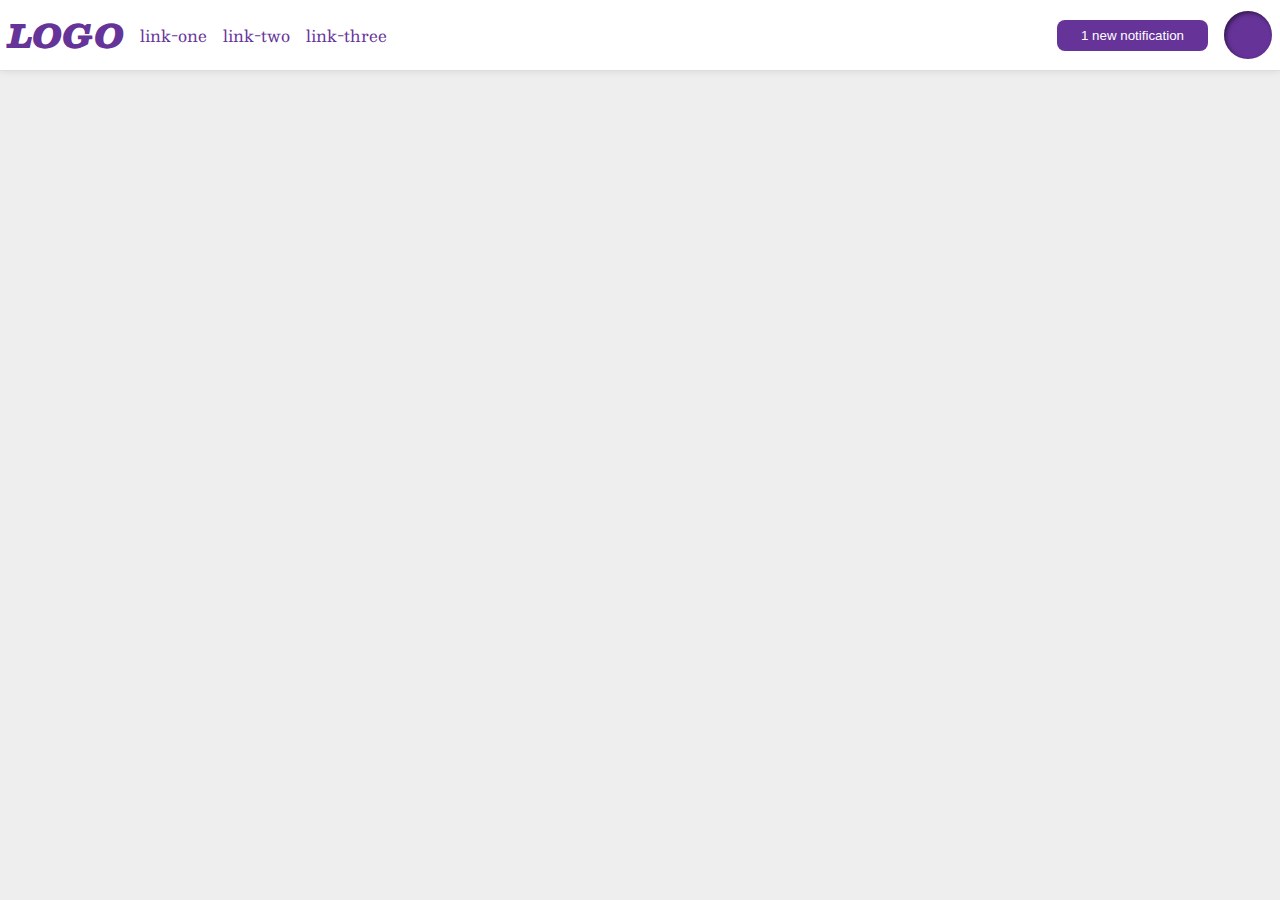
<file: foundations/flex/03-flex-header-2/index.html>
<!DOCTYPE html>
<html lang="en">
  <head>
    <meta charset="UTF-8">
    <meta http-equiv="X-UA-Compatible" content="IE=edge">
    <meta name="viewport" content="width=device-width, initial-scale=1.0">
    <title>Flex Header 2</title>
    <link rel="stylesheet" href="style.css">
  </head>
  <body>
    <div class="header">
      <div class="left-header">
        <div class="logo">
          LOGO
        </div>
        <ul class="links">
          <li><a href="https://google.com">link-one</a></li>
          <li><a href="https://google.com">link-two</a></li>
          <li><a href="https://google.com">link-three</a></li>
        </ul>
      </div>
      <div class="right-header">
        <button class="notifications">
          1 new notification
        </button>
        <div class="profile-image"></div>
      </div>  
    </div>
  </body>
</html>
</file>
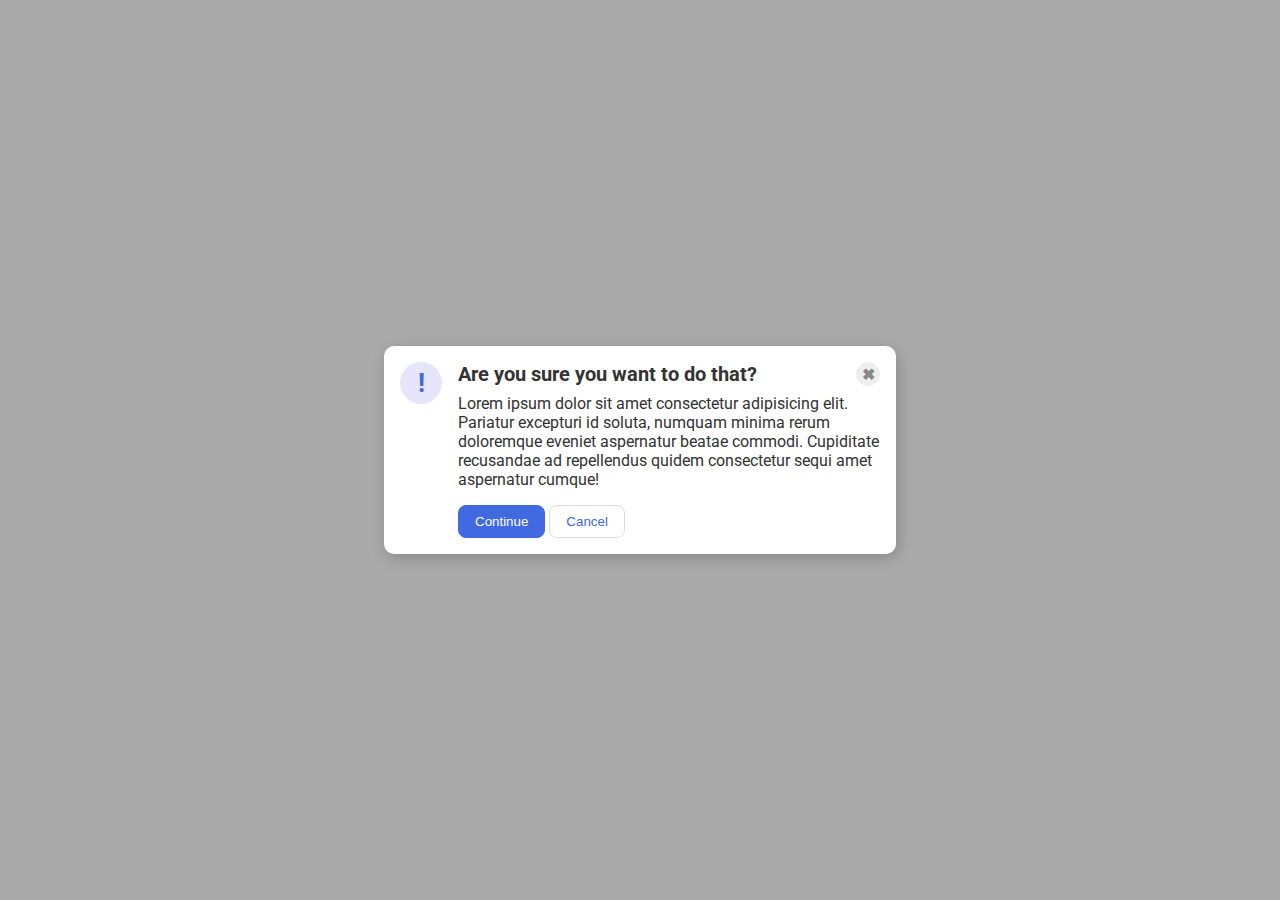
<file: foundations/flex/05-flex-modal/index.html>
<!DOCTYPE html>
<html lang="en">
  <head>
    <meta charset="UTF-8">
    <meta http-equiv="X-UA-Compatible" content="IE=edge">
    <meta name="viewport" content="width=device-width, initial-scale=1.0">
    <link rel="stylesheet" href="style.css">
    <title>Modal</title>
  </head>
  <body>
    <div class="modal">
      <div class="icon">!</div>
      <div class="message">
        <div class="header">Are you sure you want to do that?
          <button class="close-button">✖</button>
        </div>
        <div class="text">Lorem ipsum dolor sit amet consectetur adipisicing elit. Pariatur excepturi id soluta, numquam minima rerum doloremque eveniet aspernatur beatae commodi. Cupiditate recusandae ad repellendus quidem consectetur sequi amet aspernatur cumque!</div>
        <button class="continue">Continue</button>
        <button class="cancel">Cancel</button>
      </div>
    </div>
  </body>
</html>
</file>
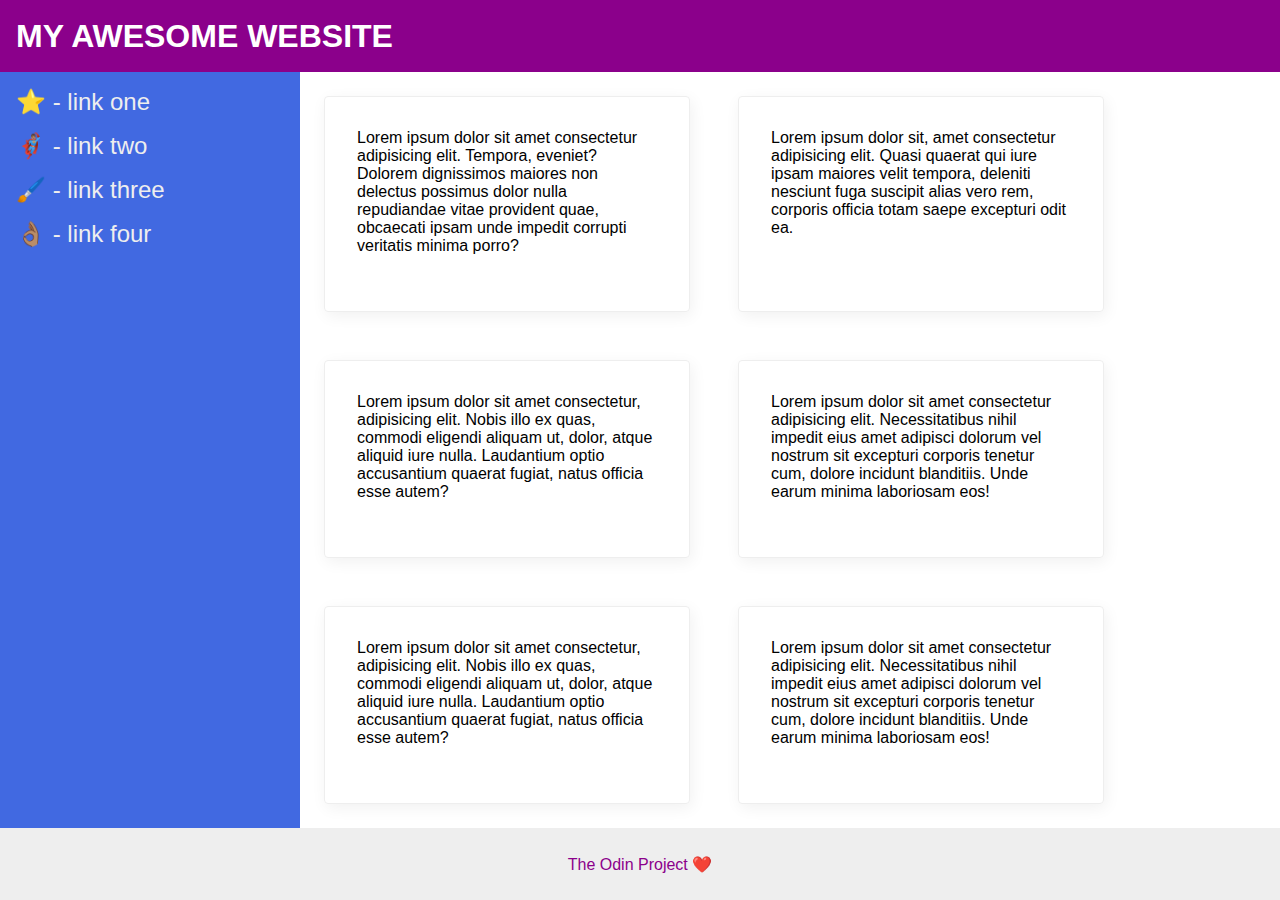
<file: foundations/flex/07-flex-layout-2/index.html>
<!DOCTYPE html>
<html lang="en">
  <head>
    <meta charset="UTF-8">
    <meta http-equiv="X-UA-Compatible" content="IE=edge">
    <meta name="viewport" content="width=device-width, initial-scale=1.0">
    <title>The Holy Grail</title>
    <link rel="stylesheet" href="style.css">
  </head>
  <body>
    <div class="header">
      MY AWESOME WEBSITE
    </div>
    
    <div class="content">
      <div class="sidebar">
        <ul>
          <li><a href="#">⭐ - link one</a></li>
          <li><a href="#">🦸🏽‍♂️ - link two</a></li>
          <li><a href="#">🖌️ - link three</a></li>
          <li><a href="#">👌🏽 - link four</a></li>
        </ul>
      </div>
      <div class="container-card"> 
        <div class="card">Lorem ipsum dolor sit amet consectetur adipisicing elit. Tempora, eveniet? Dolorem dignissimos maiores non delectus possimus dolor nulla repudiandae vitae provident quae, obcaecati ipsam unde impedit corrupti veritatis minima porro?</div>
        <div class="card">Lorem ipsum dolor sit, amet consectetur adipisicing elit. Quasi quaerat qui iure ipsam maiores velit tempora, deleniti nesciunt fuga suscipit alias vero rem, corporis officia totam saepe excepturi odit ea.</div>
        <div class="card">Lorem ipsum dolor sit amet consectetur, adipisicing elit. Nobis illo ex quas, commodi eligendi aliquam ut, dolor, atque aliquid iure nulla. Laudantium optio accusantium quaerat fugiat, natus officia esse autem?</div>
        <div class="card">Lorem ipsum dolor sit amet consectetur adipisicing elit. Necessitatibus nihil impedit eius amet adipisci dolorum vel nostrum sit excepturi corporis tenetur cum, dolore incidunt blanditiis. Unde earum minima laboriosam eos!</div>
        <div class="card">Lorem ipsum dolor sit amet consectetur, adipisicing elit. Nobis illo ex quas, commodi eligendi aliquam ut, dolor, atque aliquid iure nulla. Laudantium optio accusantium quaerat fugiat, natus officia esse autem?</div>
        <div class="card">Lorem ipsum dolor sit amet consectetur adipisicing elit. Necessitatibus nihil impedit eius amet adipisci dolorum vel nostrum sit excepturi corporis tenetur cum, dolore incidunt blanditiis. Unde earum minima laboriosam eos!</div>
      </div>
      </div>
    
    <div class="footer">
      The Odin Project ❤️
    </div>
  </body>
</html>
</file>
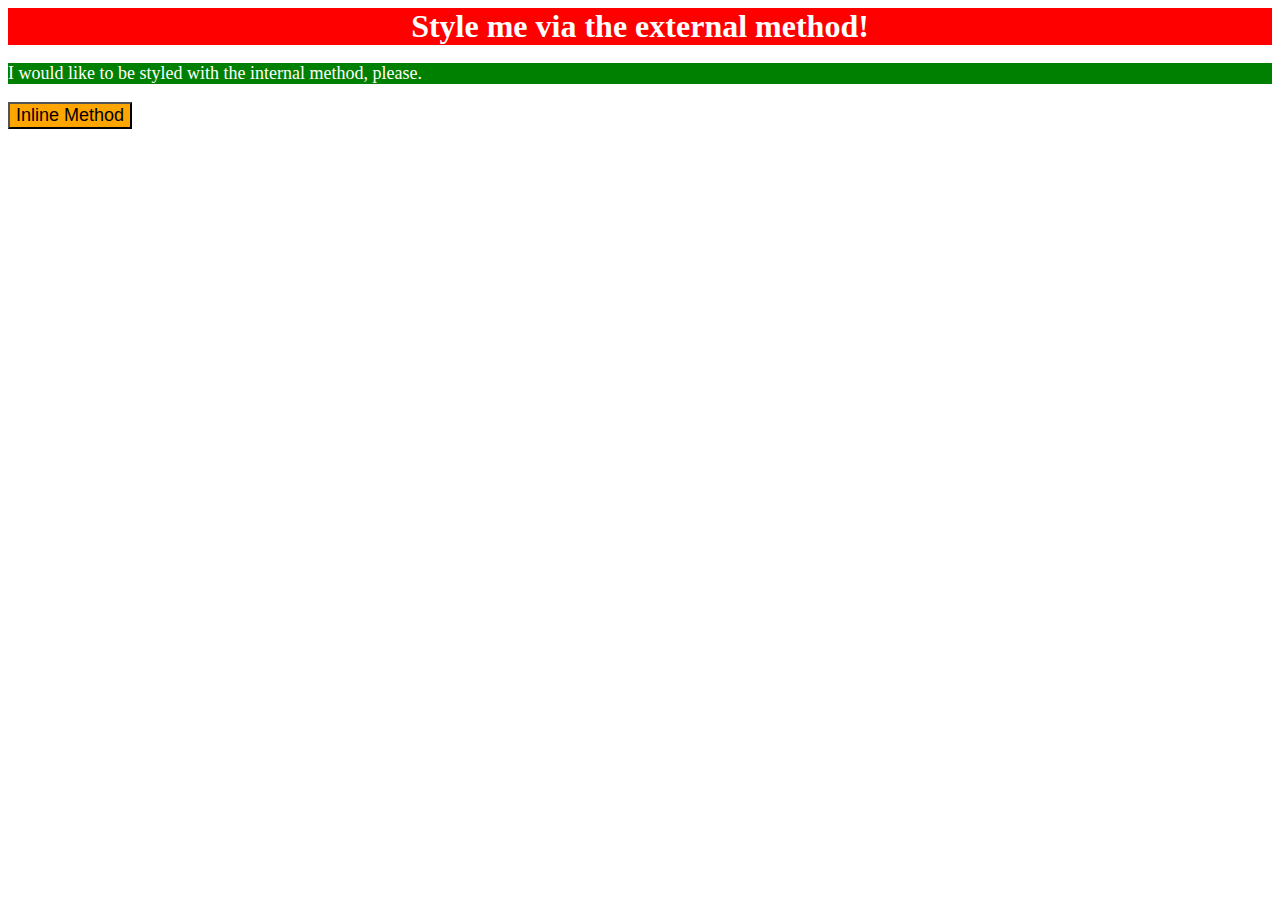
<file: foundations/intro-to-css/01-css-methods/index.html>
<!DOCTYPE html>
<html lang="en">
  <head>
    <meta charset="UTF-8">
    <meta http-equiv="X-UA-Compatible" content="IE=edge">
    <meta name="viewport" content="width=device-width, initial-scale=1.0">
    <link rel="stylesheet" href="style.css">
    <style>
      p{
        background-color: green;
        color: white;
        font-size: 18px;
      }
    </style>
    <title>Methods for Adding CSS</title>
  </head>
  <body>
    <div>Style me via the external method!</div>
    <p>I would like to be styled with the internal method, please.</p>
    <button style="background-color: orange;font-size: 18px;">Inline Method</button>
  </body>
</html>
</file>
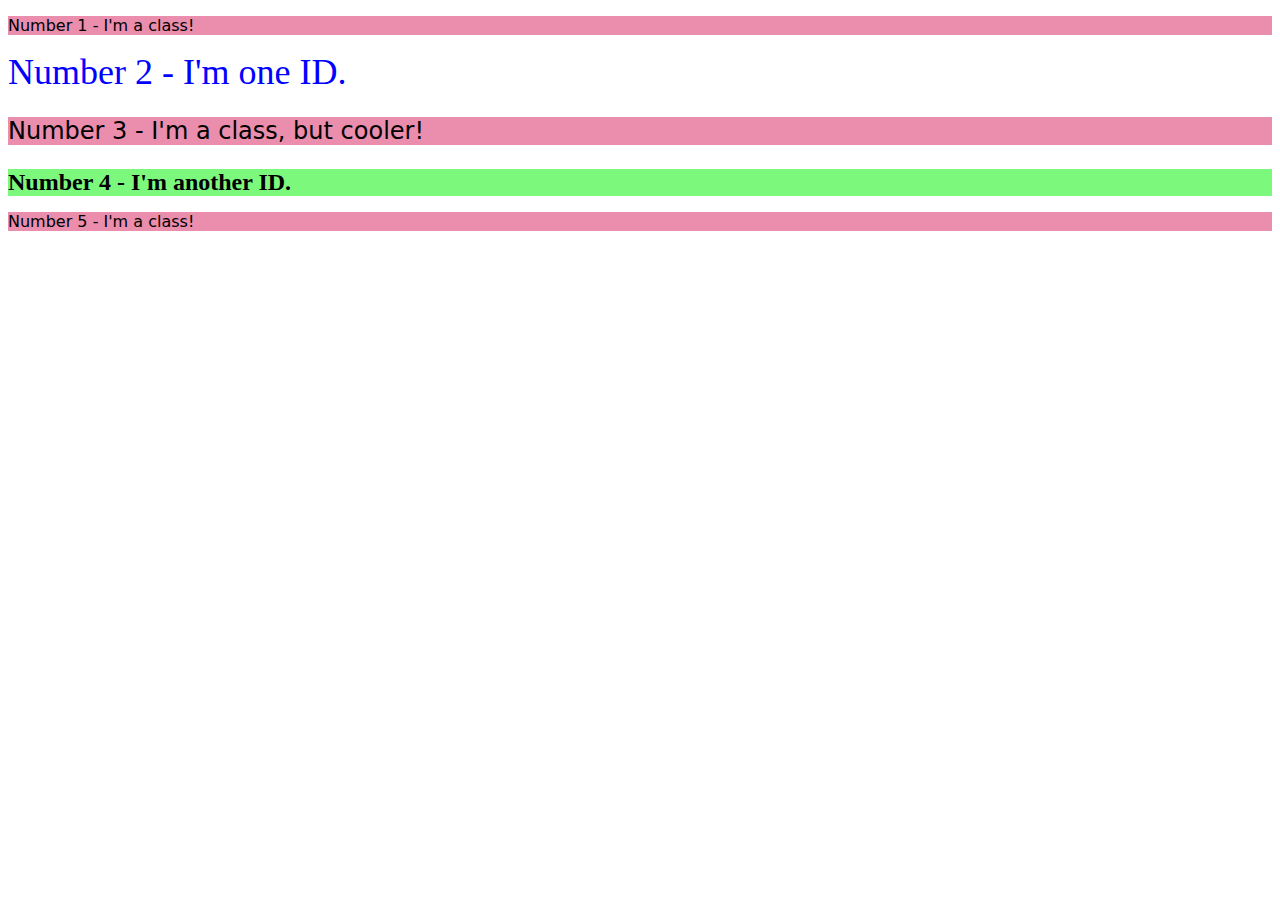
<file: foundations/intro-to-css/02-class-id-selectors/index.html>
<!DOCTYPE html>
<html lang="en">
  <head>
    <meta charset="UTF-8">
    <meta http-equiv="X-UA-Compatible" content="IE=edge">
    <meta name="viewport" content="width=device-width, initial-scale=1.0">
    <title>Class and ID Selectors</title>
    <link rel="stylesheet" href="style.css">
  </head>
  <body>
    <p class="odd">Number 1 - I'm a class!</p>
    <div id="second">Number 2 - I'm one ID.</div>
    <p class="odd special">Number 3 - I'm a class, but cooler!</p>
    <div id="fourth">Number 4 - I'm another ID.</div>
    <p class="odd">Number 5 - I'm a class!</p>
  </body>
</html>
</file>
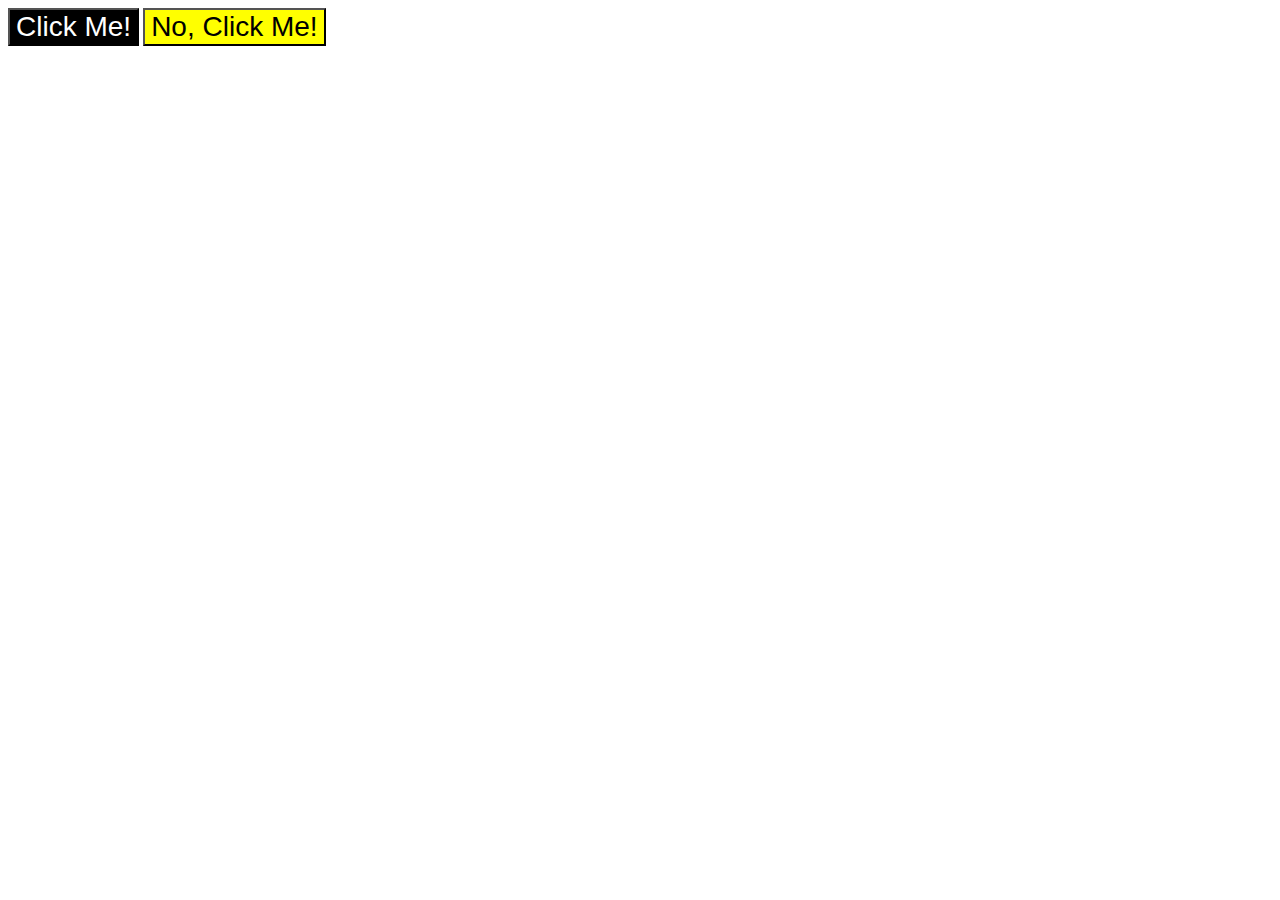
<file: foundations/intro-to-css/03-grouping-selectors/index.html>
<!DOCTYPE html>
<html lang="en">
  <head>
    <meta charset="UTF-8">
    <meta http-equiv="X-UA-Compatible" content="IE=edge">
    <meta name="viewport" content="width=device-width, initial-scale=1.0">
    <title>Grouping Selectors</title>
    <link rel="stylesheet" href="style.css">
  </head>
  <body>
    <button class="one">Click Me!</button>
    <button class="two">No, Click Me!</button>
  </body>
</html>
</file>
<file: foundations/flex/03-flex-header-2/style.css>
/* this is some magical font-importing.  
you'll learn about it later. */
@import url('https://fonts.googleapis.com/css2?family=Besley:ital,wght@0,400;1,900&display=swap');

body {
  margin: 0;
  background: #eee;
  font-family: Besley, serif;
}

.header {
  background: white;
  border-bottom: 1px solid #ddd;
  box-shadow: 0 0 8px rgba(0,0,0,.1);
  display: flex;
  justify-content:space-between;
  padding: 8px;
}

.profile-image {
  background: rebeccapurple;
  box-shadow: inset 2px 2px 4px rgba(0,0,0,.5);
  border-radius: 50%;
  width: 48px;
  height: 48px;
}

.logo {
  color: rebeccapurple;
  font-size: 32px;
  font-weight: 900;
  font-style: italic;
}

button {
  border: none;
  border-radius: 8px;
  background: rebeccapurple;
  color: white;
  padding: 8px 24px;
}

a {
  /* this removes the line under our links */
  text-decoration: none;
  color: rebeccapurple;
}

ul {
  list-style-type: none;
  display: flex;
  gap: 16px;
  margin: 0;
  padding: 0;
}

.left-header,.right-header{
  display: flex;
  align-items: center;
  gap: 16px;
}
</file>
<file: foundations/flex/05-flex-modal/style.css>
@import url('https://fonts.googleapis.com/css2?family=Roboto:wght@400;700&display=swap');

html, body {
  height: 100%;
}

body {
  font-family: Roboto, sans-serif;
  margin: 0;
  background: #aaa;
  color: #333;
  /* I'll give you this one for free lol */
  display: flex;
  align-items: center;
  justify-content: center;
}

.modal {
  background: white;
  width: 480px;
  border-radius: 10px;
  box-shadow: 2px 4px 16px rgba(0,0,0,.2);
  display: flex;
  justify-content: center;
  padding: 16px;
  gap: 16px;
}

.icon {
  color: royalblue;
  font-size: 26px;
  font-weight: 700;
  background: lavender;
  width: 42px;
  height: 42px;
  border-radius: 50%;
  display: flex;
  align-items: center;
  justify-content: center;
  flex-shrink: 0;
}

.close-button {
  background: #eee;
  border-radius: 50%;
  color: #888;
  font-weight: 600;
  font-size: 16px;
  height: 24px;
  width: 24px;
  display: flex;
  align-items: center;
  justify-content: center;
  border: 1px solid #eee;
  padding: 0;
}

button {
  cursor: pointer;
  padding: 8px 16px;
  border-radius: 8px;
}

button.continue {
  background: royalblue;
  border: 1px solid royalblue;
  color: white;
}

button.cancel {
  background: white;
  border: 1px solid #ddd;
  color: royalblue;
}

.header{
  font-size: 20px;
  font-weight: bold;
  display: flex;
  align-items: center;
  justify-content: space-between;
  margin-bottom: 8px;
}

.text{
  margin-bottom: 16px;
}
</file>
<file: foundations/flex/07-flex-layout-2/style.css>
body {
  font-family: -apple-system, BlinkMacSystemFont, 'Segoe UI', Roboto, Oxygen, Ubuntu, Cantarell, 'Open Sans', 'Helvetica Neue', sans-serif;
  margin: 0;
  min-height: 100vh;
  display: flex;
  flex-direction: column;
}

.header {
  height: 72px;
  background: darkmagenta;
  color: white;
  margin: 0;
  padding-left: 16px;
  display: flex;
  align-items: center;
  font-size: 32px;
  font-weight: 900;
}

.footer {
  height: 72px;
  background: #eee;
  color: darkmagenta;
  display: flex;
  align-items: center;
  justify-content: center;
}

.sidebar {
  width: 300px;
  background: royalblue;
  box-sizing: border-box;
  flex-shrink: 0;
  padding: 16px;
}

.card {
  border: 1px solid #eee;
  box-shadow: 2px 4px 16px rgba(0,0,0,.06);
  border-radius: 4px;
  width: 300px;
  padding: 32px;
  margin: 24px;
}

a{
  text-decoration: none;
  color: #eee;
  font-size: 24px;
}

ul{
   list-style-type: none;
   margin: 0;
   padding: 0;
}

.content{
  display: flex;
  flex: 1;
}
.container-card{
  display: flex;
  flex-wrap: wrap;
}

li{
  margin-bottom: 16px;
}
</file>
<file: foundations/intro-to-css/01-css-methods/style.css>
div{
    background-color: red;
    color: white;
    font-size: 32px;
    text-align: center;
    font-weight: bold;
}
</file>
<file: foundations/intro-to-css/02-class-id-selectors/style.css>
.odd{
    background-color:rgb(235, 141, 172);
    font-family: Verdana, "DejaVu Sans", sans-serif;
}
#second{
    color: blue;
    font-size: 36px;
}
.odd.special{
    font-size: 24px;
}
#fourth{
    background-color: rgb(124, 248, 124);
    font-size: 24px;
    font-weight: bold;
}
</file>
<file: foundations/intro-to-css/03-grouping-selectors/style.css>
.one{
    background-color: black;
    color: white;
}
.two{
    background-color: yellow;
}
button{
    font-size: 28px;
    font-family: Helvetica,"Times New Roman", sans-serif;
}
</file>
